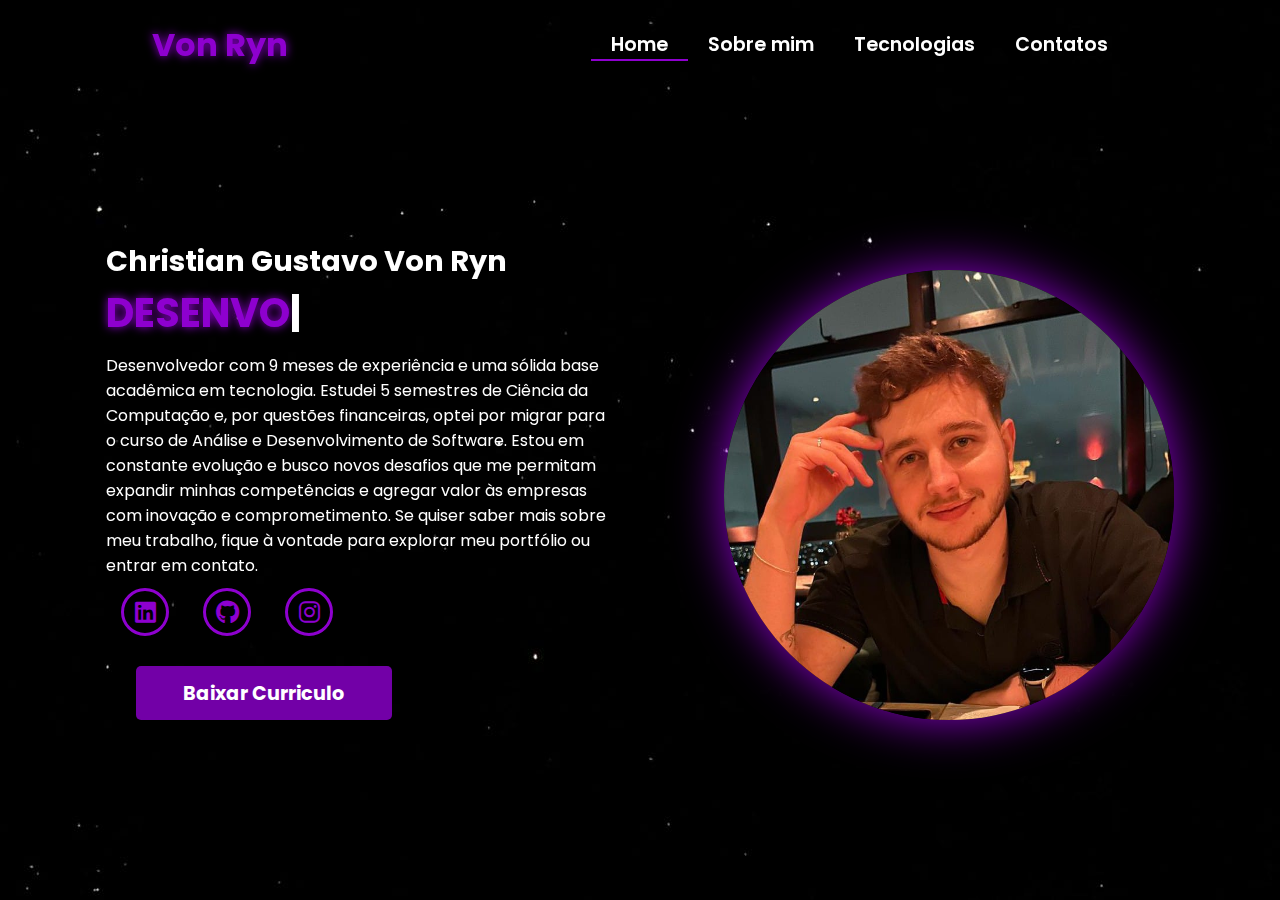
<file: index.html>
<!DOCTYPE html>
<html lang="en">

<head>
    <meta charset="UTF-8">
    <meta name="viewport" content="width=device-width, initial-scale=1.0">
    <link rel="stylesheet" href="https://cdnjs.cloudflare.com/ajax/libs/font-awesome/6.5.1/css/all.min.css">
    <link rel="stylesheet" href="https://unpkg.com/aos@next/dist/aos.css" />
    <link rel="stylesheet" href="css/style.css">
    <title>Christian</title>
</head>

<body>
    <nav>
        <div class="nav-container">

            <div class="logo" data-aos="zoom-in" data-aos-duration="1500">
              <span>Von Ryn</span>
            </div>
            <div class="links">
                <div class="link active" data-aos="fade-up" data-aos-duration="1500" data-aos-delay="100"><a
                        href="index.html">Home</a></div>
                <div class="link" data-aos="fade-up" data-aos-duration="1500" data-aos-delay="200"><a
                        href="about.html">Sobre mim</a></div>
                <div class="link" data-aos="fade-up" data-aos-duration="1500" data-aos-delay="300"><a
                        href="skill.html">Tecnologias</a></div>
                <div class="link" data-aos="fade-up" data-aos-duration="1500" data-aos-delay="500"><a
                        href="contact.html">Contatos</a></div>
            </div>
        </div>
        <div class="dropdown">
            <div class="links">
                <a href="index.html">Home</a>
                <a href="about.html">Sobre mim</a>
                <a href="skill.html">Tecnologias</a>
                <a href="contact.html">Contatos</a>
                <i class="fa-solid fa-xmark cancel" onclick="cancel()"></i>
            </div>
        </div>
    </nav>
    <section>
        <div class="main-container">

            <div class="content">
                <h1 data-aos="fade-left" data-aos-duration="1500" data-aos-delay="700">Christian Gustavo Von Ryn  <span></span>
                </h1>
                <div data-aos="fade-right" data-aos-duration="1500" data-aos-delay="900" class="typewriter"><span
                        class="typewriter-text"></span><label for="">|</label></div>
                <p data-aos="flip-down" data-aos-duration="1500" data-aos-delay="1100">
                  Desenvolvedor com 9 meses de experiência e uma sólida base acadêmica em tecnologia. Estudei 5 semestres de Ciência da Computação e, por questões financeiras, optei por migrar para o curso de Análise e Desenvolvimento de Software.
                  Estou em constante evolução e busco novos desafios que me permitam expandir minhas competências e agregar valor às empresas com inovação e comprometimento. Se quiser saber mais sobre meu trabalho, fique à vontade para explorar meu portfólio ou entrar em contato.
                </p>
                <div class="social-links">
                    <a href="https://www.linkedin.com/in/vonryn/" target="_blank" data-aos="fade-up" data-aos-duration="1500" data-aos-delay="1300"><i
                            class="fa-brands fa-linkedin"></i></a>
                    <a href="https://github.com/verfuh" target="_blank" data-aos="fade-up" data-aos-duration="1500" data-aos-delay="1400"><i
                            class="fa-brands fa-github"></i></a>
                    <a href="https://www.instagram.com/chri.is_/" target="_blank" data-aos="fade-up" data-aos-duration="1500" data-aos-delay="1500"><i
                            class="fa-brands fa-instagram"></i></a>
                </div>
                <div class="btn" data-aos="zoom-out" data-aos-duration="1500" data-aos-delay="1800">
                    <a href="CV-Christian.pdf" target="_blank"><button>Baixar Curriculo</button></a>
                </div>
            </div>
            <div class="image" data-aos="zoom-in" data-aos-duration="3000">
                <img src="img/Index.jpeg" alt="">
            </div>
        </div>
    </section>

    <script src="https://unpkg.com/aos@next/dist/aos.js"></script>
    <script>
        AOS.init({ offset: 0, });
    </script>
    <script src="./js/script.js"></script>
</body>
</html>
</file>
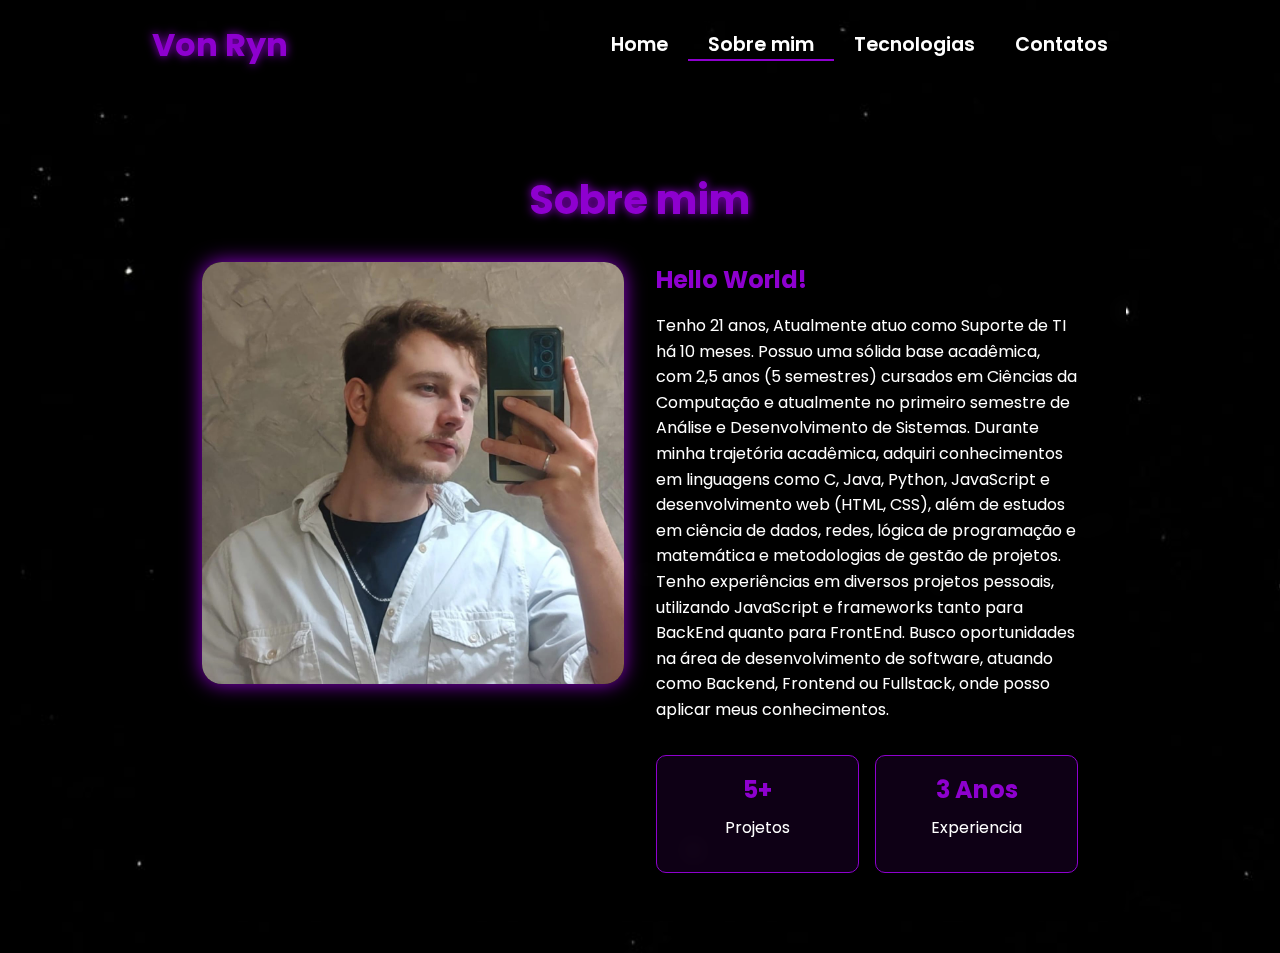
<file: about.html>
<!DOCTYPE html>
<html lang="en">

<head>
    <meta charset="UTF-8">
    <meta name="viewport" content="width=device-width, initial-scale=1.0">
    <link rel="stylesheet" href="https://cdnjs.cloudflare.com/ajax/libs/font-awesome/6.5.1/css/all.min.css">
    <link rel="stylesheet" href="https://unpkg.com/aos@next/dist/aos.css" />
    <style>
        @import url("https://fonts.googleapis.com/css2?family=Poppins:wght@100;200;300;400;500;600&display=swap");
        * {
            padding: 0;
            margin: 0;
            font-family: "Poppins", sans-serif;
            box-sizing: border-box;
        }
        body {
            width: 100%;
            min-height: 100vh;
            background-image: url("./img/background.jpg");
            background-size: cover;
            overflow-x: hidden;
            position: relative;
        }
        
        nav {
            width: 100%;
            height: 10vh;
            position: sticky;
        }

        .nav-container {
            width: 100%;
            height: 100%;
            display: flex;
            justify-content: space-around;
            align-items: center;
        }

        .logo {
            color: white;
            font-size: 2rem;
            font-weight: bold;
        }

        .logo span {
            color: rgb(142, 0, 207);
            text-shadow: 0 0 10px rgb(142, 0, 207);
        }

        .hamburg,
        .cancel {
            cursor: pointer;
            position: absolute;
            right: 15px;
            top: 10px;
            color: white;
            display: none;
            font-size: clamp(2.5rem, 0.5rem + 5vw, 3rem);
        }

        .nav-container .links {
            display: flex;
        }

        .nav-container .links a {
            font-size: 1.2rem;
            color: white;
            margin: 0 20px;
            text-decoration: none;
            font-weight: 550;
            transition: 0.3s linear;
        }

        .nav-container .links a:hover {
            color: rgb(142, 0, 207);
            border-bottom: 2px solid rgb(142, 0, 207);
        }

        .nav-container .links .active {
            color: rgb(142, 0, 207);
            border-bottom: 2px solid rgb(142, 0, 207);
        }

        .dropdown {
            z-index: 100;
            position: absolute;
            top: 0;
            transform: translateY(-500px);
            width: 100%;
            height: auto;
            backdrop-filter: blur(4px) brightness(40%);
            box-shadow: 0 0 20px black;
            transition: 0.2s linear;
        }

        .dropdown .links a {
            display: flex;
            color: white;
            text-decoration: none;
            padding: 15px 0;
            justify-content: center;
            align-items: center;
            transition: 0.2s linear;
        }

        .dropdown .links a:hover {
            background-color: rgb(142, 0, 207);
        }

        .about-container {
            width: 100%;
            min-height: 90vh;
            display: flex;
            justify-content: center;
            align-items: center;
            padding: 2rem;
            position: relative;
            z-index: 1;
        }

        .about-content {
            width: 80%;
            max-width: 1200px;
            background: rgba(0, 0, 0, 0.7);
            backdrop-filter: blur(10px);
            border-radius: 20px;
            padding: 3rem;
            color: white;
        }

        .about-header {
            text-align: center;
            margin-bottom: 2rem;
        }

        .about-header h1 {
            font-size: 2.5rem;
            color: rgb(142, 0, 207);
            text-shadow: 0 0 10px rgb(142, 0, 207);
            margin-bottom: 1rem;
        }

        .about-grid {
            display: grid;
            grid-template-columns: 1fr 1fr;
            gap: 2rem;
        }

        .about-image {
            width: 100%;
            aspect-ratio: 1;
            border-radius: 20px;
            overflow: hidden;
            box-shadow: 0 0 20px rgb(142, 0, 207);
        }

        .about-image img {
            width: 100%;
            height: 100%;
            object-fit: cover;
        }

        .about-text h2 {
            color: rgb(142, 0, 207);
            margin-bottom: 1rem;
        }

        .about-text p {
            line-height: 1.6;
            margin-bottom: 1rem;
        }

        .stats {
            display: grid;
            grid-template-columns: repeat(2, 1fr);
            gap: 1rem;
            margin-top: 2rem;
        }

        .stat-item {
            background: rgba(142, 0, 207, 0.1);
            padding: 1rem;
            border-radius: 10px;
            text-align: center;
            border: 1px solid rgb(142, 0, 207);
            cursor: pointer;
        }

        .stat-item h3 {
            color: rgb(142, 0, 207);
            font-size: 1.5rem;
            margin-bottom: 0.5rem;
        }

        .content-grid {
            display: grid;
            grid-template-columns: repeat(auto-fit, minmax(280px, 1fr));
            gap: 2rem;
            padding: 2rem 0;
        }

        .content-card {
            background: rgba(142, 0, 207, 0.1);
            border-radius: 15px;
            overflow: hidden;
            transition: all 0.3s ease;
            cursor: pointer;
        }

        .content-card:hover {
            transform: translateY(-5px);
            box-shadow: 0 5px 15px rgba(142, 0, 207, 0.3);
        }

        .card-image {
            width: 100%;
            height: 200px;
            overflow: hidden;
        }

        .card-image img {
            width: 100%;
            height: 100%;
            object-fit: cover;
        }

        .card-info {
            padding: 1.5rem;
        }

        .card-info h3 {
            color: rgb(142, 0, 207);
            margin-bottom: 0.5rem;
        }

        .card-info p {
            font-size: 0.9rem;
            margin-bottom: 1rem;
        }

        .card-info .technologies {
            display: flex;
            flex-wrap: wrap;
            gap: 0.5rem;
            margin-top: 1rem;
        }

        .technology-tag {
            background: rgb(142, 0, 207, 0.2);
            padding: 0.3rem 0.8rem;
            border-radius: 15px;
            font-size: 0.8rem;
            color: rgb(142, 0, 207);
        }

        .back-button {
            display: inline-block;
            padding: 0.8rem 1.5rem;
            background: rgb(142, 0, 207);
            color: white;
            border-radius: 5px;
            text-decoration: none;
            margin-bottom: 2rem;
            transition: all 0.3s ease;
        }

        .back-button:hover {
            background: rgb(112, 0, 163);
            transform: translateY(-2px);
        }

        .award-icon {
            font-size: 2rem;
            color: rgb(142, 0, 207);
            margin-bottom: 1rem;
        }

        .client-testimonial {
            font-style: italic;
            margin-top: 1rem;
            padding: 1rem;
            background: rgba(142, 0, 207, 0.05);
            border-radius: 10px;
        }



        @media (max-width: 884px) {
            .about-grid {
                grid-template-columns: 1fr;
            }

            nav .logo {
                position: absolute;
                top: 16px;
                left: 15px;
                font-size: 1.5rem;
            }

            .nav-container .links {
                display: none;
            }

            .hamburg,
            .cancel {
                display: block;
            }
        }

        @media (max-width: 440px) {
            .about-container {
                padding: 1rem;
            }

            .about-content {
                width: 95%;
                padding: 1.5rem;
            }

            .about-header h1 {
                font-size: 1.8rem;
            }

            .about-text h2 {
                font-size: 1.4rem;
            }

            .about-text p {
                font-size: 0.9rem;
                line-height: 1.4;
            }

            .about-image {
                width: 100%;
                max-height: 250px;
            }

            .stats {
                grid-template-columns: repeat(2, 1fr);
                gap: 0.8rem;
            }

            .stat-item {
                padding: 0.8rem;
            }

            .stat-item h3 {
                font-size: 1.2rem;
            }

            .stat-item p {
                font-size: 0.8rem;
            }
            .stat-item a {
                padding: 0.5rem;
                display: block;
            }
        }
    </style>
    <title>Sobre mim</title>
</head>

<body>
    <nav>
        <div class="nav-container">
            <div class="logo" data-aos="zoom-in" data-aos-duration="1500">
                <span>Von Ryn</span>
            </div>
            <div class="links">
                <div class="link" data-aos="fade-up" data-aos-duration="1500" data-aos-delay="100"><a
                        href="index.html">Home</a></div>
                <div class="link active" data-aos="fade-up" data-aos-duration="1500" data-aos-delay="200"><a
                        href="about.html">Sobre mim</a></div>
                <div class="link" data-aos="fade-up" data-aos-duration="1500" data-aos-delay="300"><a
                        href="skill.html">Tecnologias</a></div>
                <div class="link" data-aos="fade-up" data-aos-duration="1500" data-aos-delay="500"><a
                        href="contact.html">Contatos</a></div>
            </div>
        </div>
        <i class="fa-solid fa-bars hamburg" onclick="hamburg()"></i>
        <div class="dropdown">
            <div class="links">
                <a href="index.html">Home</a>
                <a href="about.html">Sobre mim</a>
                <a href="skill.html">Tecnologias</a>
                <a href="contact.html">Contatos</a>
                <i class="fa-solid fa-xmark cancel" onclick="cancel()"></i>
            </div>
        </div>
    </nav>
    <div class="about-container">
        <div class="about-content" id="aboutContent">
            <div class="about-header" data-aos="fade-down" data-aos-duration="1500">
                <h1>Sobre mim</h1>
            </div>
            <div class="about-grid">
                <div class="about-image" data-aos="fade-right" data-aos-duration="1500">
                    <img src="img/About.jpeg" alt="About Image">
                </div>
                <div class="about-text" data-aos="fade-left" data-aos-duration="1500">
                    <h2>Hello World!</h2>
                    <p>Tenho 21 anos, Atualmente atuo como Suporte de TI há 10 meses. Possuo uma sólida base acadêmica, com 2,5 anos (5
                        semestres) cursados em Ciências da Computação e atualmente no primeiro semestre de Análise e Desenvolvimento de
                        Sistemas. Durante minha trajetória acadêmica, adquiri conhecimentos em linguagens como C, Java, Python, JavaScript e
                        desenvolvimento web (HTML, CSS), além de estudos em ciência de dados, redes, lógica de programação e matemática e
                        metodologias de gestão de projetos. Tenho experiências em diversos projetos pessoais, utilizando JavaScript e frameworks
                        tanto para BackEnd quanto para FrontEnd. Busco oportunidades na área de desenvolvimento de software, atuando como
                        Backend, Frontend ou Fullstack, onde posso aplicar meus conhecimentos.
                    <div class="stats">
                        <div class="stat-item" data-aos="zoom-in" data-aos-duration="1500" data-aos-delay="200"
                            onclick="showProjects()">
                            <h3>5+</h3>
                            <p>Projetos</p>
                        </div>
                        <div class="stat-item" data-aos="zoom-in" data-aos-duration="1500" data-aos-delay="400"
                            onclick="showExperience()">
                            <h3>3 Anos</h3>
                            <p>Experiencia</p>
                        </div>
                    </div>
                </div>
            </div>
        </div>
        <script src="https://unpkg.com/aos@next/dist/aos.js"></script>
        <script>
            AOS.init({ offset: 0 });

            function hamburg() {
                const navbar = document.querySelector(".dropdown")
                navbar.style.transform = "translateY(0px)"
            }
            function cancel() {
                const navbar = document.querySelector(".dropdown")
                navbar.style.transform = "translateY(-500px)"
            }

            function showProjects() {
                const aboutContent = document.getElementById('aboutContent');
                aboutContent.innerHTML = `
                <a href="about.html" class="back-button" onclick="restoreInitialContent()">
                    <i class="fas fa-arrow-left"></i> Back
                </a>
                <div class="about-header" data-aos="fade-down" data-aos-duration="1500">
                    <h1>My Projects</h1>
                </div>
                <div class="content-grid">
                    ${generateProjectCards()}
                </div>
            `;
                AOS.refresh();
            }
            function showExperience() {
                const aboutContent = document.getElementById('aboutContent');
                aboutContent.innerHTML = `
                <a href="about.html" class="back-button" onclick="restoreInitialContent()">
                    <i class="fas fa-arrow-left"></i> Back
                </a>
                <div class="about-header" data-aos="fade-down" data-aos-duration="1500">
                    <h1>My Experience</h1>
                </div>
                <div class="content-grid">
                    ${generateExperienceCards()}
                </div>
            `;
                AOS.refresh();
            }
            function showClients() {
                const aboutContent = document.getElementById('aboutContent');
                aboutContent.innerHTML = `
                <a href="about.html" class="back-button" onclick="restoreInitialContent()">
                    <i class="fas fa-arrow-left"></i> Back
                </a>
                <div class="about-header" data-aos="fade-down" data-aos-duration="1500">
                    <h1>Client Success Stories</h1>
                </div>
                <div class="content-grid">
                    ${generateClientCards()}
                </div>
            `;
                AOS.refresh();
            }
            function showAwards() {
                const aboutContent = document.getElementById('aboutContent');
                aboutContent.innerHTML = `
                <a href="about.html" class="back-button" onclick="restoreInitialContent()">
                    <i class="fas fa-arrow-left"></i> Back
                </a>
                <div class="about-header" data-aos="fade-down" data-aos-duration="1500">
                    <h1>Awards & Recognition</h1>
                </div>
                <div class="content-grid">
                    ${generateAwardCards()}
                </div>
            `;
                AOS.refresh();
            }
            function generateProjectCards() {
                const projects = [
                    {
                        title: "E-Commerce",
                        image: "img/1.png",
                        description: "Projeto FullStack de um E-commer",
                        technologies: ["React", "Node.js", "Express.js", "Sequelize"]
                    },
                    {
                        title: "Pokemon",
                        image: "img/2.png",
                        description: "Copia do jogo Pokemon",
                        technologies: ["Java"]
                    },
                    {
                        title: "Projeção com IA",
                        image: "img/3.png",
                        description: "WebSite onde uma IA faz projeções sobre arremesos na NBS",
                        technologies: ["Python", "Pandas", "Skelearn", "Seaborn"]
                    },
                    {
                        title: "Gerenciador de Tarefas",
                        imame: "img/4.png",
                        description: "Gerenciador de tarefas com registro e autenticação de usuários",
                        technologies: ["Python", "Flask"]
                    }
                ];

                return projects.map(project => `
                <div class="content-card" data-aos="fade-up">
                    <div class="card-image">
                        <img src="${project.image}" alt="${project.title}">
                    </div>
                    <div class="card-info">
                        <h3>${project.title}</h3>
                        <p>${project.description}</p>
                        <div class="technologies">
                            ${project.technologies.map(tech => `
                                <span class="technology-tag">${tech}</span>
                            `).join('')}
                        </div>
                    </div>
                </div>
            `).join('');
            }

            function generateExperienceCards() {
                const experiences = [
                    {
                        title: "Suporte de TI",
                        company: "WebTrip Agencia de Turismo",
                        period: "2024 - Present",
                        description: "Suporte relacionado a qualquer tipo de demanda sobre TI da empresa"
                    },
                    {
                        title: "Operador de telemarketing",
                        company: "Plansul | Maestra",
                        period: "2023 - 2024",
                        description: "Atendimento recepetivo, prestando esclarecimento e solucionando duvidas referente ao produto"
                    },
                    {
                        title: "Bartander",
                        company: "Boteco Holandês",
                        period: "2021 - 2023",
                        description: "Responsavel pelo atendimento, drinks, caixa e organização do estabelicimento"
                    }
                ];

                return experiences.map(exp => `
                <div class="content-card" data-aos="fade-up">
                    <div class="card-info">
                        <h3>${exp.title}</h3>
                        <h4>${exp.company}</h4>
                        <p class="period">${exp.period}</p>
                        <p>${exp.description}</p>
                    </div>
                </div>
            `).join('');
            }

        </script>
</body>

</html>
</file>
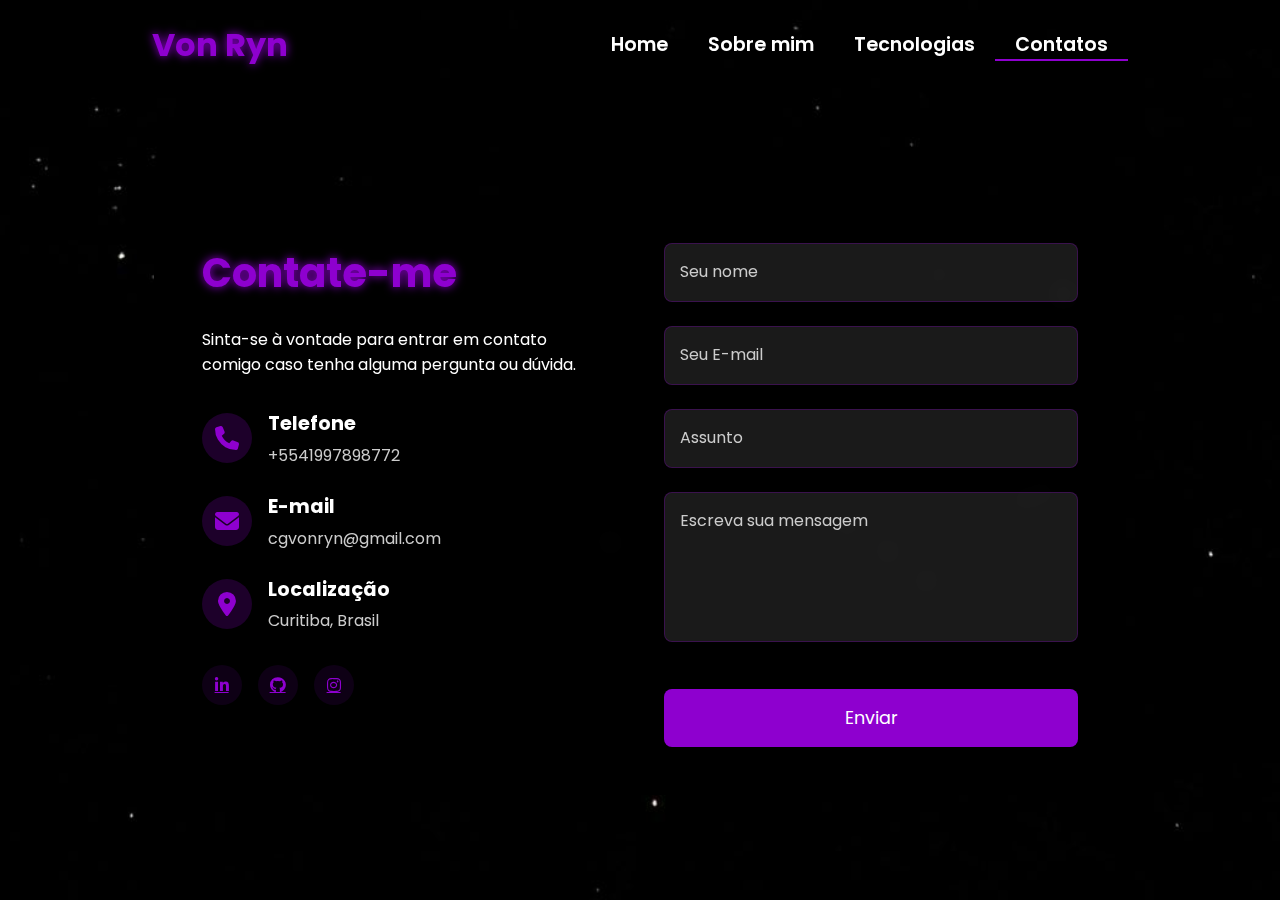
<file: contact.html>
<!DOCTYPE html>
<html lang="en">

<head>
    <meta charset="UTF-8">
    <meta name="viewport" content="width=device-width, initial-scale=1.0">
    <link rel="stylesheet" href="https://cdnjs.cloudflare.com/ajax/libs/font-awesome/6.5.1/css/all.min.css">
    <link rel="stylesheet" href="https://unpkg.com/aos@next/dist/aos.css" />
    <style>
        @import url("https://fonts.googleapis.com/css2?family=Poppins:wght@100;200;300;400;500;600&display=swap");

        * {
            padding: 0;
            margin: 0;
            font-family: "Poppins", sans-serif;
            box-sizing: border-box;
        }

        body {
            width: 100%;
            height: 100vh;
            background-image: url("./img/background.jpg");
            background-size: cover;
            overflow: auto;
            position: relative;
        }

        nav {
            width: 100%;
            height: 10vh;
            position: relative;
            z-index: 1000;
        }

        .nav-container {
            width: 100%;
            height: 100%;
            display: flex;
            justify-content: space-around;
            align-items: center;
        }

        .logo {
            color: white;
            font-size: 2rem;
            font-weight: bold;
        }

        .logo span {
            color: rgb(142, 0, 207);
            text-shadow: 0 0 10px rgb(142, 0, 207);
        }

        .hamburg,
        .cancel {
            cursor: pointer;
            position: absolute;
            right: 15px;
            top: 10px;
            color: white;
            display: none;
            font-size: clamp(2.5rem, 0.5rem + 5vw, 3rem);
        }

        .nav-container .links {
            display: flex;
        }

        .nav-container .links a {
            font-size: 1.2rem;
            color: white;
            margin: 0 20px;
            text-decoration: none;
            font-weight: 550;
            transition: 0.3s linear;
        }

        .nav-container .links a:hover {
            color: rgb(142, 0, 207);
            border-bottom: 2px solid rgb(142, 0, 207);
        }

        .nav-container .links .active {
            color: rgb(142, 0, 207);
            border-bottom: 2px solid rgb(142, 0, 207);
        }

        .dropdown {
            z-index: 1000;
            position: fixed;
            top: 0;
            left: 0;
            right: 0;
            transform: translateY(-500px);
            width: 100%;
            height: auto;
            backdrop-filter: blur(4px) brightness(40%);
            box-shadow: 0 0 20px black;
            transition: 0.2s linear;
        }

        .dropdown .links a {
            display: flex;
            color: white;
            text-decoration: none;
            padding: 15px 0;
            justify-content: center;
            align-items: center;
            transition: 0.2s linear;
        }

        .dropdown .links a:hover {
            background-color: rgb(142, 0, 207);
        }

        .contact-container {
            width: 100%;
            min-height: 90vh;
            display: flex;
            justify-content: center;
            align-items: center;
            padding: 2rem;
        }

        .contact-content {
            width: 80%;
            max-width: 1200px;
            background: rgba(0, 0, 0, 0.7);
            backdrop-filter: blur(10px);
            border-radius: 20px;
            padding: 3rem;
            color: white;
            display: grid;
            grid-template-columns: 1fr 1fr;
            gap: 3rem;
        }

        .contact-info {
            padding-right: 2rem;
        }

        .contact-header h1 {
            font-size: 2.5rem;
            color: rgb(142, 0, 207);
            text-shadow: 0 0 10px rgb(142, 0, 207);
            margin-bottom: 1.5rem;
        }

        .contact-details {
            margin-top: 2rem;
        }

        .contact-item {
            display: flex;
            align-items: center;
            margin-bottom: 1.5rem;
        }

        .contact-icon {
            width: 50px;
            height: 50px;
            background: rgba(141, 0, 207, 0.205);
            border-radius: 50%;
            display: flex;
            justify-content: center;
            align-items: center;
            margin-right: 1rem;
        }

        .contact-icon i {
            font-size: 1.5rem;
            color: rgb(142, 0, 207);
        }

        .contact-text h3 {
            font-size: 1.2rem;
            margin-bottom: 0.3rem;
        }

        .contact-text p {
            color: #cccccc;
        }

        .contact-form form {
            display: flex;
            flex-direction: column;
            gap: 1.5rem;
        }

        .form-group {
            position: relative;
        }

        .form-group input,
        .form-group textarea {
            width: 100%;
            padding: 1rem;
            background: rgba(255, 255, 255, 0.1);
            border: 1px solid rgba(141, 0, 207, 0.288);
            border-radius: 8px;
            color: white;
            font-size: 1rem;
            transition: all 0.3s ease;
        }

        .form-group textarea {
            height: 150px;
            resize: none;
        }

        .form-group input:focus,
        .form-group textarea:focus {
            outline: none;
            border-color: rgb(142, 0, 207);
            box-shadow: 0 0 10px rgba(142, 0, 207, 0.3);
        }

        .form-group label {
            position: absolute;
            left: 1rem;
            top: 1rem;
            color: #cccccc;
            transition: all 0.3s ease;
            pointer-events: none;
        }

        .form-group input:focus~label,
        .form-group input:valid~label,
        .form-group textarea:focus~label,
        .form-group textarea:valid~label {
            top: -0.5rem;
            left: 0.8rem;
            font-size: 0.8rem;
            padding: 0 0.5rem;
            background: rgba(0, 0, 0, 0.7);
            color: rgb(142, 0, 207);
        }

        .submit-btn {
            padding: 1rem 2rem;
            background: rgb(142, 0, 207);
            border: none;
            border-radius: 8px;
            color: white;
            font-size: 1.1rem;
            cursor: pointer;
            transition: all 0.3s ease;
            margin-top: 1rem;
        }

        .submit-btn:hover {
            background: transparent;
            box-shadow: 0 0 20px rgba(142, 0, 207, 0.5);
            border: 2px solid rgb(142, 0, 207);
        }

        .social-links {
            margin-top: 2rem;
            display: flex;
            gap: 1rem;
        }

        .social-links a {
            width: 40px;
            height: 40px;
            background: rgba(142, 0, 207, 0.1);
            border-radius: 50%;
            display: flex;
            justify-content: center;
            align-items: center;
            color: rgb(142, 0, 207);
            transition: all 0.3s ease;
        }

        .social-links a:hover {
            background: rgb(142, 0, 207);
            color: white;
            transform: translateY(-5px);
            box-shadow: 0 0 15px rgba(142, 0, 207, 0.5);
        }

        @media (max-height: 800px) {
            body {
                height: auto;
                min-height: 100vh;
            }

            .contact-container {
                height: auto;
                min-height: 90vh;
            }
        }

        @media (max-width: 884px) {
            nav .logo {
                position: absolute;
                top: 16px;
                left: 15px;
                font-size: 1.5rem;
            }

            .nav-container .links {
                display: none;
            }

            .hamburg,
            .cancel {
                display: block;
            }

            .contact-content {
                grid-template-columns: 1fr;
                gap: 2rem;
            }

            .contact-info {
                padding-right: 0;
            }
        }

        @media (max-width: 640px) {
            .contact-container {
                padding: 1rem;
            }

            .contact-content {
                width: 95%;
                padding: 1.5rem;
            }

            .contact-header h1 {
                font-size: 2rem;
            }

            .contact-item {
                flex-direction: column;
                text-align: center;
            }

            .contact-icon {
                margin-right: 0;
                margin-bottom: 1rem;
            }
        }
    </style>
    <title>Contatos</title>
</head>

<body>
    <nav>
        <div class="nav-container">
            <div class="logo" data-aos="zoom-in" data-aos-duration="1500">
                <span>Von Ryn</span>
            </div>
            <div class="links">
                <div class="link" data-aos="fade-up" data-aos-duration="1500" data-aos-delay="100"><a
                        href="index.html">Home</a></div>
                <div class="link" data-aos="fade-up" data-aos-duration="1500" data-aos-delay="200"><a
                        href="about.html">Sobre mim</a></div>
                <div class="link" data-aos="fade-up" data-aos-duration="1500" data-aos-delay="300"><a
                        href="skill.html">Tecnologias</a></div>
                <div class="link active" data-aos="fade-up" data-aos-duration="1500" data-aos-delay="500"><a
                        href="contact.html">Contatos</a></div>
            </div>
        </div>
        <i class="fa-solid fa-bars hamburg" onclick="hamburg()"></i>
        <div class="dropdown">
            <div class="links">
                <a href="index.html">Home</a>
                <a href="about.html">Sobre mim</a>
                <a href="skill.html">Tecnologias</a>
                <a href="contact.html">Contatos</a>
                <i class="fa-solid fa-xmark cancel" onclick="cancel()"></i>
            </div>
        </div>
    </nav>

    <div class="contact-container">
        <div class="contact-content">
            <div class="contact-info">
                <div class="contact-header" data-aos="fade-right" data-aos-duration="1500">
                    <h1>Contate-me</h1>
                    <p>Sinta-se à vontade para entrar em contato comigo caso tenha alguma pergunta ou dúvida.</p>
                </div>

                <div class="contact-details">
                    <div class="contact-item" data-aos="fade-right" data-aos-duration="1500" data-aos-delay="200">
                        <div class="contact-icon">
                            <i class="fas fa-phone"></i>
                        </div>
                        <div class="contact-text">
                            <h3>Telefone</h3>
                            <p>+5541997898772</p>
                        </div>
                    </div>

                    <div class="contact-item" data-aos="fade-right" data-aos-duration="1500" data-aos-delay="400">
                        <div class="contact-icon">
                            <i class="fas fa-envelope"></i>
                        </div>
                        <div class="contact-text">
                            <h3>E-mail</h3>
                            <p>cgvonryn@gmail.com</p>
                        </div>
                    </div>

                    <div class="contact-item" data-aos="fade-right" data-aos-duration="1500" data-aos-delay="600">
                        <div class="contact-icon">
                            <i class="fas fa-location-dot"></i>
                        </div>
                        <div class="contact-text">
                            <h3>Localização</h3>
                            <p>Curitiba, Brasil</p>
                        </div>
                    </div>
                </div>

                <div class="social-links" data-aos="fade-up" data-aos-duration="1500" data-aos-delay="800">
                    <a href="www.linkedin.com/in/vonryn"><i class="fab fa-linkedin-in"></i></a>
                    <a href="https://github.com/Verfuh"><i class="fab fa-github"></i></a>
                    <a href="https://www.instagram.com/chri.is_/"><i class="fab fa-instagram"></i></a>
                </div>
            </div>

            <div class="contact-form" data-aos="fade-left" data-aos-duration="1500" data-aos-delay="200">
                <form action="https://formspree.io/f/mwppavbk" method="POST">
                    <div class="form-group">
                        <input type="text" id="name" name="name" required>
                        <label for="name">Seu nome</label>
                    </div>

                    <div class="form-group">
                        <input type="email" id="email" name="email" required>
                        <label for="email">Seu E-mail</label>
                    </div>

                    <div class="form-group">
                        <input type="text" id="subject" name="subject" required>
                        <label for="subject">Assunto</label>
                    </div>

                    <div class="form-group">
                        <textarea id="message" name="message" required></textarea>
                        <label for="message">Escreva sua mensagem</label>
                    </div>

                    <button type="submit" class="submit-btn">Enviar</button>
                </form>
            </div>
        </div>
    </div>

    <script src="https://unpkg.com/aos@next/dist/aos.js"></script>
    <script>
        AOS.init({ offset: 0, });
    </script>
    <script src="./js/script.js"></script>
</body>

</html>
</file>
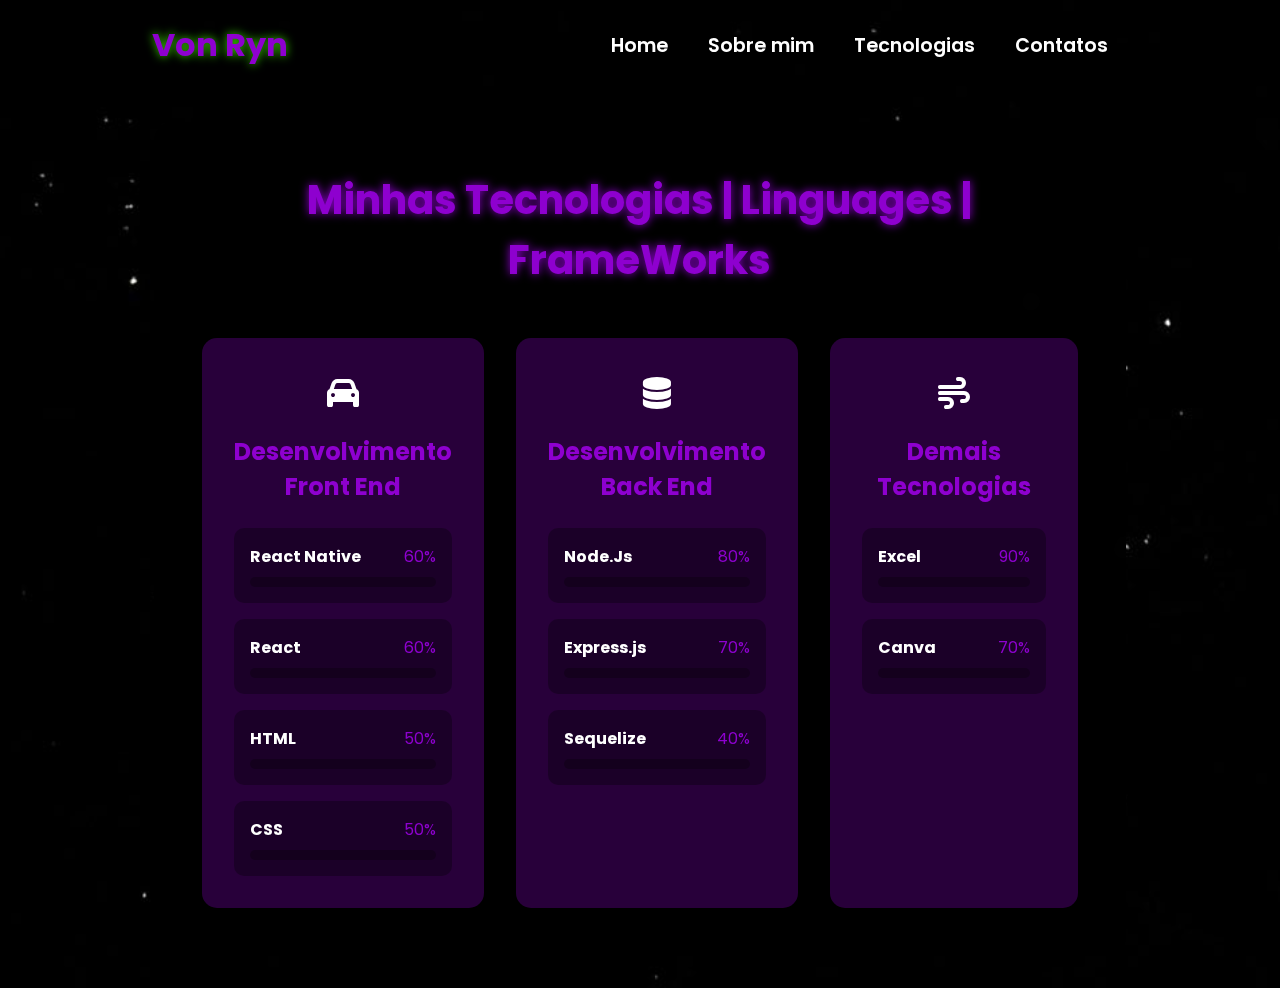
<file: skill.html>
<!DOCTYPE html>
<html lang="en">
<head>
    <meta charset="UTF-8">
    <meta name="viewport" content="width=device-width, initial-scale=1.0">
    <link rel="stylesheet" href="https://cdnjs.cloudflare.com/ajax/libs/font-awesome/6.5.1/css/all.min.css">
    <link rel="stylesheet" href="https://unpkg.com/aos@next/dist/aos.css" />
    <style>
        @import url("https://fonts.googleapis.com/css2?family=Poppins:wght@100;200;300;400;500;600&display=swap");

        * {
            padding: 0;
            margin: 0;
            font-family: "Poppins", sans-serif;
            box-sizing: border-box;
        }

        body {
            width: 100%;
            min-height: 100vh;
            background-image: url("./img/background.jpg");
            background-size: cover;
            overflow-x: hidden;
            position: relative;
        }

        nav {
            width: 100%;
            height: 10vh;
            position: relative;
            z-index: 1000;
        }

        .nav-container {
            width: 100%;
            height: 100%;
            display: flex;
            justify-content: space-around;
            align-items: center;
        }

        .logo {
            color: white;
            font-size: 2rem;
            font-weight: bold;
        }

        .logo span {
            color: rgb(142, 0, 207);
            text-shadow: 0 0 10px rgb(58, 211, 3);
        }

        .hamburg, .cancel {
            cursor: pointer;
            position: absolute;
            right: 15px;
            top: 10px;
            color: white;
            display: none;
            font-size: clamp(2.5rem, 0.5rem + 5vw, 3rem);
        }

        .nav-container .links {
            display: flex;
        }

        .nav-container .links a {
            font-size: 1.2rem;
            color: white;
            margin: 0 20px;
            text-decoration: none;
            font-weight: 550;
            transition: 0.3s linear;
        }

        .nav-container .links a:hover {
            color: rgb(142, 0, 207);
            color: rgb(142, 0, 207);
        }

        .nav-container .links .active {
            color: rgb(142, 0, 207);
            color: rgb(142, 0, 207);
        }

        .dropdown {
            z-index: 1000;
            position: fixed;
            top: 0;
            left: 0;
            right: 0;
            transform: translateY(-500px);
            width: 100%;
            height: auto;
            backdrop-filter: blur(4px) brightness(40%);
            box-shadow: 0 0 20px black;
            transition: 0.2s linear;
        }

        .dropdown .links a {
            display: flex;
            color: white;
            text-decoration: none;
            padding: 15px 0;
            justify-content: center;
            align-items: center;
            transition: 0.2s linear;
        }

        .dropdown .links a:hover {
            color: rgb(142, 0, 207);
        }

        .skills-container {
            width: 100%;
            min-height: 90vh;
            display: flex;
            justify-content: center;
            align-items: center;
            padding: 2rem;
            position: relative;
            z-index: 1;
        }

        .skills-content {
            width: 80%;
            max-width: 1200px;
            background: rgba(0, 0, 0, 0.7);
            backdrop-filter: blur(10px);
            border-radius: 20px;
            padding: 3rem;
            color: white;
        }

        .skills-header {
            text-align: center;
            margin-bottom: 3rem;
        }

        .skills-header h1 {
            font-size: 2.5rem;
            color: rgb(142, 0, 207);
            text-shadow: 0 0 10px rgb(142, 0, 207);
            margin-bottom: 1rem;
        }

        .skills-grid {
            display: grid;
            grid-template-columns: repeat(3, 1fr);
            gap: 2rem;
        }

        .skill-category {
            background: rgb(40, 0, 58);
            border-radius: 15px;
            padding: 2rem;
            transition: 0.3s ease;
        }

        .skill-category:hover {
            transform: translateY(-10px);
            box-shadow: 0 0 20px rgb(85, 0, 124);
        }

        .skill-category h2 {
            color: rgb(142, 0, 207);
            font-size: 1.5rem;
            margin-bottom: 1.5rem;
            text-align: center;
        }

        .skill-list {
            display: flex;
            flex-direction: column;
            gap: 1rem;
        }

        .skill-item {
            background: rgba(0, 0, 0, 0.3);
            border-radius: 10px;
            padding: 1rem;
        }

        .skill-info {
            display: flex;
            justify-content: space-between;
            margin-bottom: 0.5rem;
        }

        .skill-info h3 {
            font-size: 1rem;
            color: white;
        }

        .skill-info span {
            color: rgb(142, 0, 207);
        }

        .progress-bar {
            width: 100%;
            height: 10px;
            background: rgba(0, 0, 0, 0.26);
            border-radius: 5px;
            overflow: hidden;
        }

        .progress {
            height: 100%;
            color: rgb(255, 255, 255);
            border-radius: 5px;
            transition: width 1.5s ease-in-out;
        }

        .skill-icon {
            font-size: 2rem;
            color: rgb(255, 255, 255);
            margin-bottom: 1rem;
            text-align: center;
        }

        @media (max-width: 884px) {
            .skills-grid {
                grid-template-columns: repeat(2, 1fr);
            }
            
            nav .logo {
                position: absolute;
                top: 16px;
                left: 15px;
                font-size: 1.5rem;
            }

            .nav-container .links {
                display: none;
            }

            .hamburg, .cancel {
                display: block;
            }
        }

        @media (max-width: 440px) {
            .skills-container {
                padding: 1rem;
            }

            .skills-content {
                width: 95%;
                padding: 1.5rem;
            }

            .skills-grid {
                grid-template-columns: 1fr;
            }

            .skills-header h1 {
                font-size: 1.8rem;
            }

            .skill-category {
                padding: 1.5rem;
            }

            .skill-category h2 {
                font-size: 1.3rem;
            }

            .skill-icon {
                font-size: 1.5rem;
            }
        }
    </style>
    <title>Tecnologias</title>
</head>
<body>
    <nav>
        <div class="nav-container">
            <div class="logo" data-aos="zoom-in" data-aos-duration="1500">
                <span>Von Ryn</span>
            </div>
            <div class="links">
                <div class="link" data-aos="fade-up" data-aos-duration="1500" data-aos-delay="100"><a href="index.html">Home</a></div>
                <div class="link" data-aos="fade-up" data-aos-duration="1500" data-aos-delay="200"><a href="about.html">Sobre mim</a></div>
                <div class="link active" data-aos="fade-up" data-aos-duration="1500" data-aos-delay="300"><a href="skill.html">Tecnologias</a></div>
                <div class="link" data-aos="fade-up" data-aos-duration="1500" data-aos-delay="500"><a href="contact.html">Contatos</a></div>
            </div>
        </div>
        <i class="fa-solid fa-bars hamburg" onclick="hamburg()"></i>
        <div class="dropdown">
            <div class="links">
                <a href="index.html">Home</a>
                <a href="about.html">Sobre mim</a>
                <a href="skill.html">Tecnologias</a>
                <a href="contact.html">Contatos</a>
                <i class="fa-solid fa-xmark cancel" onclick="cancel()"></i>
            </div>
        </div>
    </nav>

    <div class="skills-container">
        <div class="skills-content">
            <div class="skills-header" data-aos="fade-down" data-aos-duration="1500">
                <h1>Minhas Tecnologias | Linguages | FrameWorks</h1>
            </div>
            <div class="skills-grid">
                <div class="skill-category" data-aos="fade-up" data-aos-duration="1500" data-aos-delay="100">
                    <div class="skill-icon">
                        <i class="fa fa-car"></i>
                    </div>
                    <h2>Desenvolvimento Front End</h2>
                    <div class="skill-list">
                        <div class="skill-item">
                            <div class="skill-info">
                                <h3>React Native</h3>
                                <span>60%</span>
                            </div>
                            <div class="progress-bar">
                                <div class="progress" style="width: 60%"></div>
                            </div>
                        </div>
                        <div class="skill-item">
                            <div class="skill-info">
                                <h3>React</h3>
                                <span>60%</span>
                            </div>
                            <div class="progress-bar">
                                <div class="progress" style="width: 60%"></div>
                            </div>
                        </div>
                        <div class="skill-item">
                            <div class="skill-info">
                                <h3>HTML</h3>
                                <span>50%</span>
                            </div>
                            <div class="progress-bar">
                                <div class="progress" style="width: 50%"></div>
                            </div>
                        </div>
                        <div class="skill-item">
                            <div class="skill-info">
                                <h3>CSS</h3>
                                <span>50%</span>
                            </div>
                            <div class="progress-bar">
                                <div class="progress" style="width: 50%"></div>
                            </div>
                        </div>
                    </div>
                </div>

                <div class="skill-category" data-aos="fade-up" data-aos-duration="1500" data-aos-delay="300">
                    <div class="skill-icon">
                        <i class="fas fa-database"></i>
                    </div>
                    <h2>Desenvolvimento Back End</h2>
                    <div class="skill-list">
                        <div class="skill-item">
                            <div class="skill-info">
                                <h3>Node.Js</h3>
                                <span>80%</span>
                            </div>
                            <div class="progress-bar">
                                <div class="progress" style="width: 80%"></div>
                            </div>
                        </div>
                        <div class="skill-item">
                            <div class="skill-info">
                                <h3>Express.js</h3>
                                <span>70%</span>
                            </div>
                            <div class="progress-bar">
                                <div class="progress" style="width: 70%"></div>
                            </div>
                        </div>
                        <div class="skill-item">
                            <div class="skill-info">
                                <h3>Sequelize</h3>
                                <span>40%</span>
                            </div>
                            <div class="progress-bar">
                                <div class="progress" style="width: 40%"></div>
                            </div>
                        </div>
                    </div>
                </div>

                <div class="skill-category" data-aos="fade-up" data-aos-duration="1500" data-aos-delay="500">
                    <div class="skill-icon">
                        <i class="fa-solid fa-wind"></i>
                    </div>
                    <h2>Demais Tecnologias</h2>
                    <div class="skill-list">
                        <div class="skill-item">
                            <div class="skill-info">
                                <h3>Excel</h3>
                                <span>90%</span>
                            </div>
                            <div class="progress-bar">
                                <div class="progress" style="width: 90%"></div>
                            </div>
                        </div>
                        <div class="skill-item">
                            <div class="skill-info">
                                <h3>Canva</h3>
                                <span>70%</span>
                            </div>
                            <div class="progress-bar">
                                <div class="progress" style="width: 70%"></div>
                            </div>
                        </div>
                    </div>
                </div>
            </div>
        </div>
    </div>

    <script src="https://unpkg.com/aos@next/dist/aos.js"></script>
    <script>
        AOS.init({offset: 0});
        
        function hamburg() {
            const navbar = document.querySelector(".dropdown")
            navbar.style.transform = "translateY(0px)"
        }
        
        function cancel() {
            const navbar = document.querySelector(".dropdown")
            navbar.style.transform = "translateY(-500px)"
        }
    </script>
</body>
</html>
</file>
<file: css/style.css>
@import url("https://fonts.googleapis.com/css2?family=Poppins:wght@100;200;300;400;500;600&display=swap");

* {
  padding: 0;
  margin: 0;
  font-family: "Poppins", sans-serif;
  box-sizing: border-box;
}

body {
  width: 100%;
  height: 100vh;
  background-image: url("../img/background.jpg");
  overflow: hidden;
}

nav {
  width: 100%;
  height: 10vh;
  position: sticky;
}

.nav-container {
  width: 100%;
  height: 100%;
  display: flex;
  justify-content: space-around;
  align-items: center;
}

.logo {
  color: white;
  font-size: 2rem;
  font-weight: bold;
}

.logo span {
  color: rgb(142, 0, 207);
  text-shadow: 0 0 10px rgb(142, 0, 207);
}

.hamburg,
.cancel {
  cursor: pointer;
  position: absolute;
  right: 15px;
  top: 10px;
  color: white;
  display: none;
  font-size: clamp(2.5rem, 0.5rem + 5vw, 3rem);
}

.nav-container .links {
  display: flex;
}

.nav-container .links a {
  font-size: 1.2rem;
  color: white;
  margin: 0 20px;
  text-decoration: none;
  font-weight: 550;
  transition: 0.3s linear;
}

.nav-container .links a:hover {
  color: rgb(142, 0, 207);
  border-bottom: 2px solid rgb(142, 0, 207);
}

.nav-container .links .active {
  color: rgb(142, 0, 207);
  border-bottom: 2px solid rgb(142, 0, 207);
}

.dropdown {
  z-index: 100;
  position: absolute;
  top: 0;
  transform: translateY(-500px);
  width: 100%;
  height: auto;
  backdrop-filter: blur(4px) brightness(40%);
  box-shadow: 0 0 20px black;
  transition: 0.2s linear;
}

.dropdown .links a {
  display: flex;
  color: white;
  text-decoration: none;
  padding: 15px 0;
  justify-content: center;
  align-items: center;
  transition: 0.2s linear;
}

.dropdown .links a:hover {
  background-color: rgb(142, 0, 207);
}

section {
  width: 100%;
  height: 90vh;
}

.main-container {
  width: 100%;
  height: 100%;
  display: flex;
  justify-content: space-evenly;
  align-items: center;
}

.main-container .content {
  color: white;
  width: 40%;
  min-height: 100px;
}

.content h1 {
  font-size: clamp(1rem, 1rem + 5vw, 1.8rem);
}

.content h1 span {
  font-weight: 700;
  text-shadow: 0 0 10px rgb(142, 0, 207);
  color: rgb(142, 0, 207);
}

.content .typewriter {
  font-size: clamp(1rem, 1rem + 5vw, 2.5rem);
  font-weight: 700;
}

.typewriter span {
  color: rgb(142, 0, 207);
  text-shadow: 0 0 10px rgb(142, 0, 207);
}

.content p {
  font-size: clamp(0, 4rem, 0.2rem + 9vw, 1rem);
  margin: 10px 0;
}

.social-links i {
  display: inline-flex;
  justify-content: center;
  align-items: center;
  width: 3rem;
  height: 3rem;
  background-color: transparent;
  border: 0.2rem solid rgb(142, 0, 207);
  border-radius: 50%;
  color: rgb(142, 0, 207);
  margin: 0 15px;
  font-size: 1.5rem;
  transition: 0.2s linear;
}

.social-links i:hover {
  scale: 1.3;
  filter: drop-shadow(0 0 10px rgb(142, 0, 207));
  color: black;
  background-color: rgb(142, 0, 207);
  -webkit-filter: drop-shadow(0 0 10px rgb(142, 0, 207));
}

.content button {
  width: 50%;
  height: 6vh;
  margin: 30px;
  background-color: rgb(114, 0, 167);
  color: white;
  border: none;
  outline: none;
  font-size: 120%;
  font-weight: 700;
  border-radius: 5px;
  transition: 0.2s linear;
}

.content button:hover {
  scale: 1.1;
  color: rgb(142, 0, 207);
  border: 2px solid rgb(142, 0, 207);
  background-color: transparent;
  font-weight: 700;
  box-shadow: 0 0 40px 5px rgb(142, 0, 207);
}

.main-container .image {
  width: 50vh;
  height: 50vh;
  border-radius: 100%;
  overflow: hidden;
  box-shadow: 0 0 50px rgb(142, 0, 207);
}

.main-container .image img {
  width: 100%;
  height: 100%;
}

.main-container .image:hover {
  animation: animate 1.5s ease-in-out infinite;
  -webkit-animation: animate 1.5s ease-in-out infinite;
}

@keyframes animate {
  0% {
    scale: 1;
  }
  50% {
    scale: 1.05;
  }
  100% {
    scale: 1;
  }
}

@media (max-width: 884px) {
  nav .logo {
    position: absolute;
    top: 16px;
    left: 15px;
    font-size: 1.5rem;
  }

  .main-container {
    display: flex;
    flex-direction: column-reverse;
  }

  .nav-container .links {
    display: none;
  }

  .hamburg,
  .cancel {
    display: block;
  }

  .main-container .content {
    width: 80%;
  }
  .social-links i {
    width: 2.5rem;
    height: 2.5rem;
    font-size: 1.5rem;
  }

  .main-container .image {
    z-index: -1;
    width: 50%;
    height: 80%;
  }
}

@media (max-width: 440px) {
  .main-container .image {
    width: 60%;
    height: 30%;
  }

  .main-container .content {
    width: 80%;
  }

  .main-container button {
    margin-top: 15px;
  }
}
</file>
